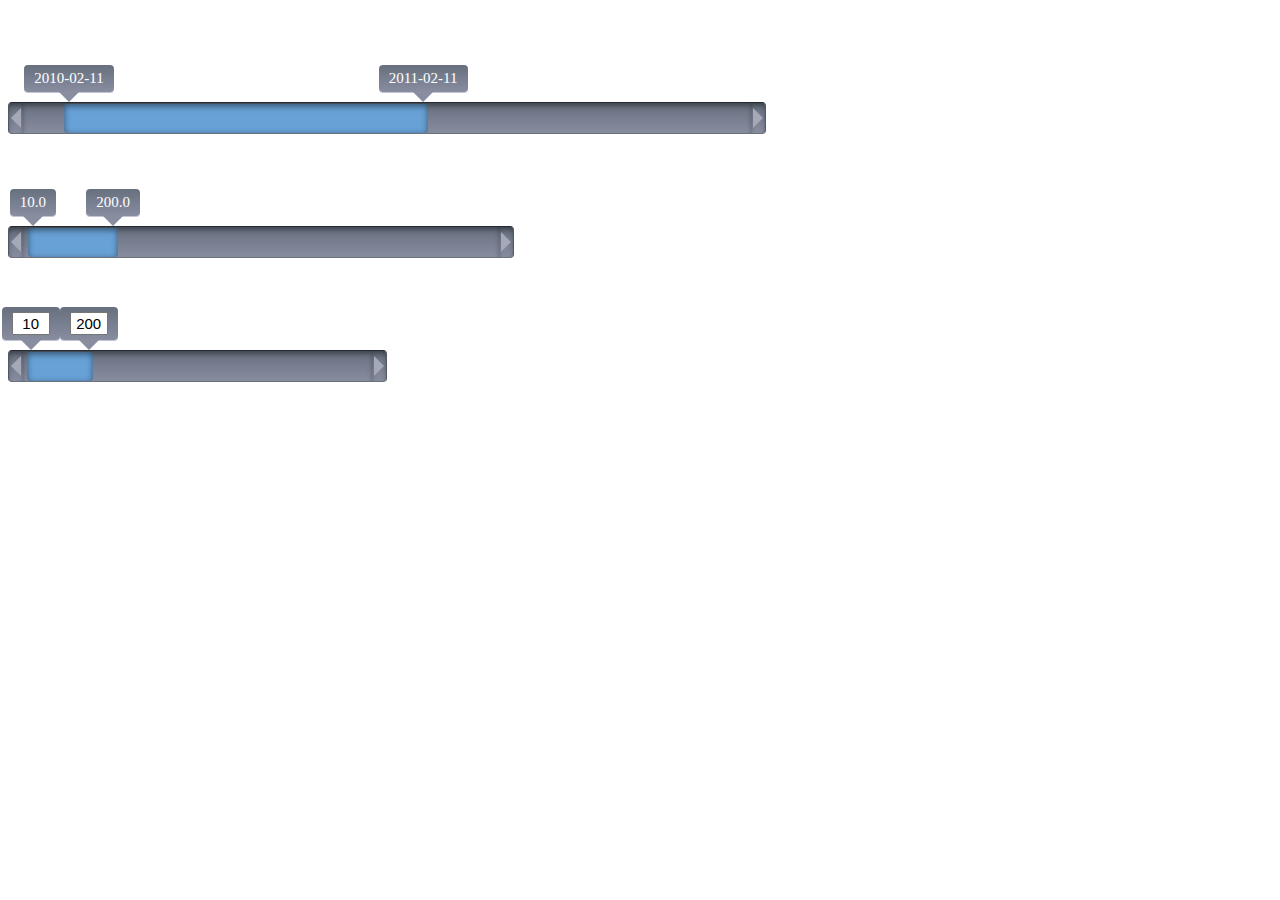
<file: CustomField/Range/index.html>
<!DOCTYPE html>
<html lang="en">
<head>
  <meta charset="utf-8">
  <title>Range Field</title>

  <!--<link rel="stylesheet" id="themeCSS" href="../css/classic.css">
  <link rel="stylesheet" href="style.css">-->
  <link rel="stylesheet" href="src/css/iThing.css" type="text/css" />
  <script src="src/lib/jquery.mousewheel.min.js"></script>
  <script src="src/js/demo.js"></script>
  <script src="src/js/sliderDemo.js"></script>

</head>
<body>

<br><br><br>
<div style="width: 60%"  id="dateSlider"></div>
<br><br><br>
<div style="width: 40%" id="sliderNumber"></div>
<br><br><br>
<div style="width: 30%" id="editSliderNumber"></div>


<script src="src/js/jquery.js"></script>
<script src="src/js/jquery-ui.js"></script>
<script src="src/js/jQAllRangeSliders-min.js"></script>

<script>
  //normal
  $("#sliderNumber").rangeSlider({
    bounds                : {min:0 , max: 1000},
    defaultValues         : {min: 10, max: 200} ,
    type                  : "text",
    arrows                : true ,
    enabled               : true ,
    range                 : {min: 0, max: 1000},
    wheelMode             : "scroll",
    wheelSpeed            : 100,
    formatter:function(val){
      var value = Math.round(val * 5) / 5,
              decimal = value - Math.round(val);
      return decimal == 0 ? value.toString() + ".0" : value.toString();
    },
    //wheelMode             : "zoom",
    //step          : {days : 10},
    //valueLabels           : "change"
    //valueLabels   :"change",
    //delayOut      : 10000 ,
    //durationIn    : 1000,
    //durationOut   : 1000
  });

  $("#dateSlider").dateRangeSlider();

  $("#editSliderNumber").editRangeSlider({
    bounds                : {min:0 , max: 1000},
    defaultValues         : {min: 10, max: 200} ,
    type                  : "text",
    arrows                : true ,
    enabled               : true ,
    range                 : {min: 0, max: 1000},
    wheelMode             : "scroll",
    wheelSpeed            : 100,

    // formatter:function(val){
    //   var value = Math.round(val * 5) / 5,
    //           decimal = value - Math.round(val);
    //   return decimal == 0 ? value.toString() + ".0" : value.toString();
    // },
    //wheelMode             : "zoom",
    //step          : {days : 10},
    //valueLabels           : "change"
    //valueLabels   :"change",
    //delayOut      : 10000 ,
    //durationIn    : 1000,
    //durationOut   : 1000

  });
</script>
</body>
</html>
</file>
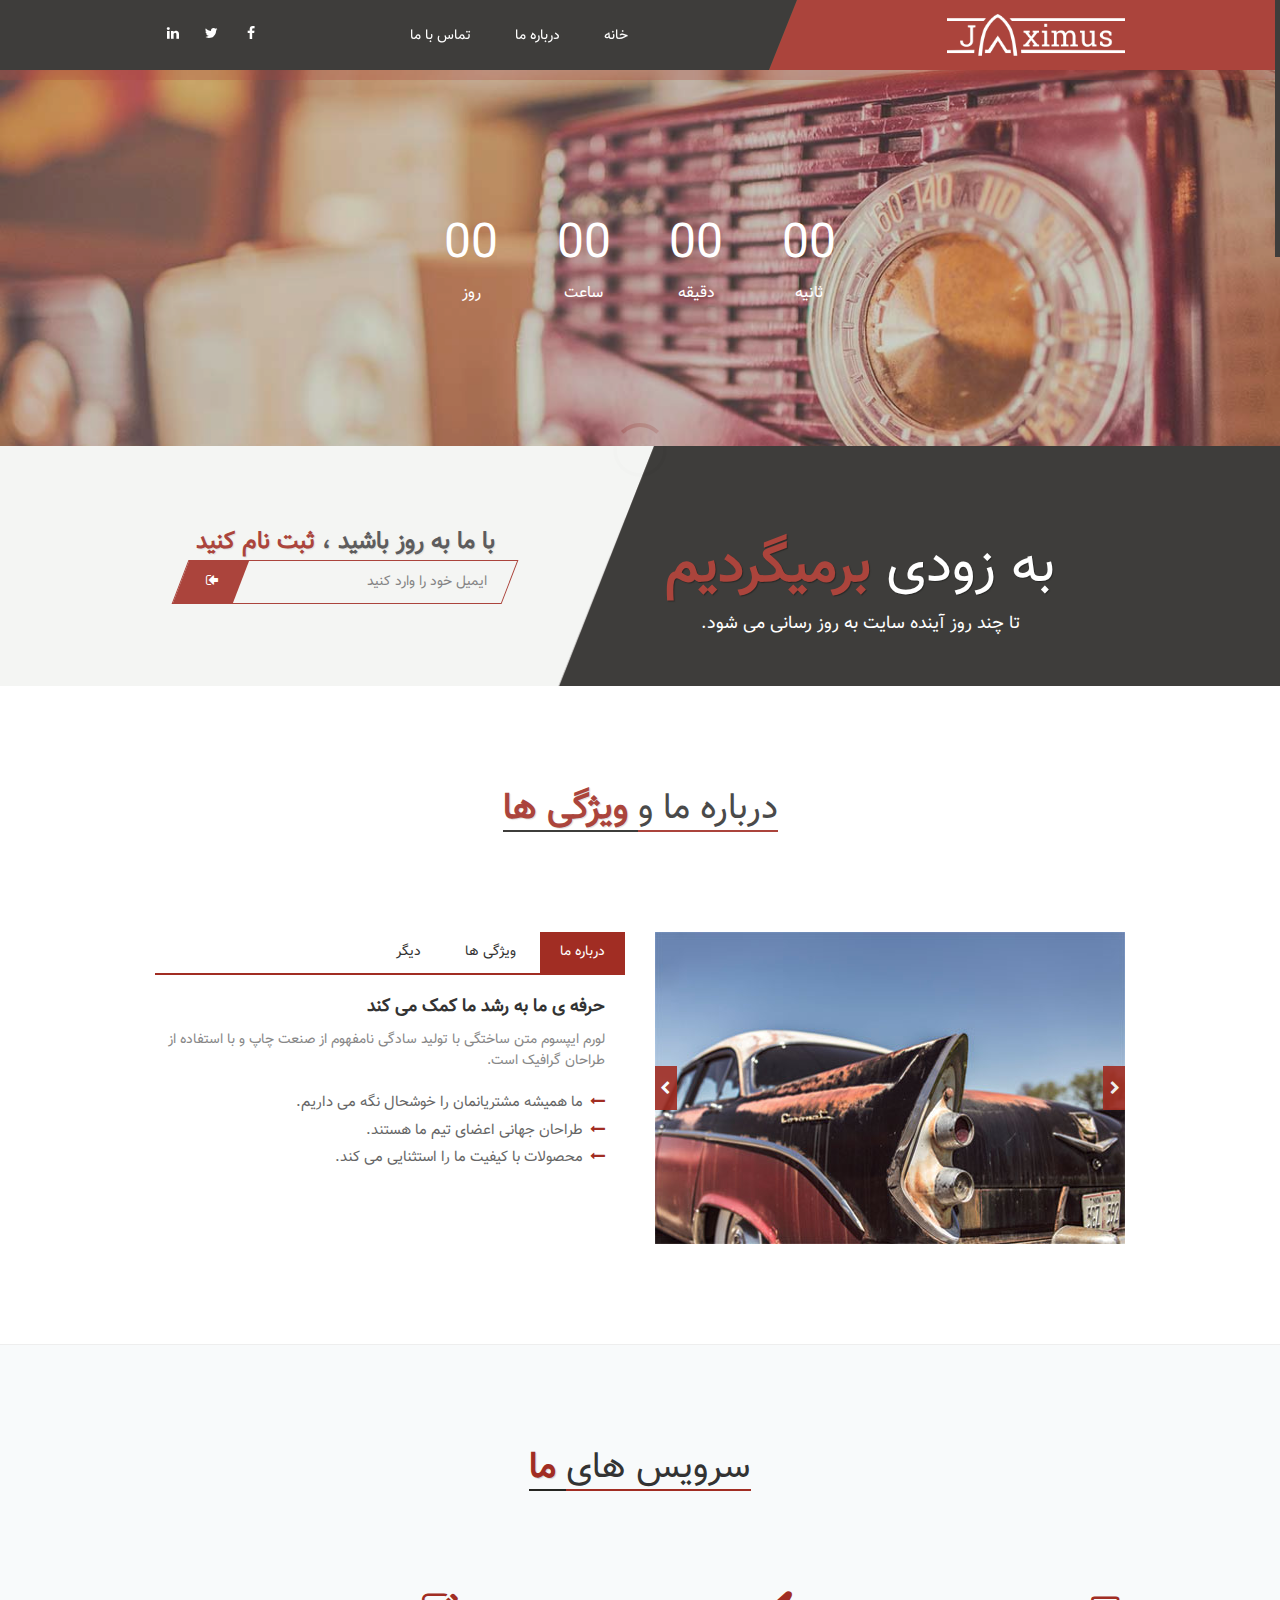
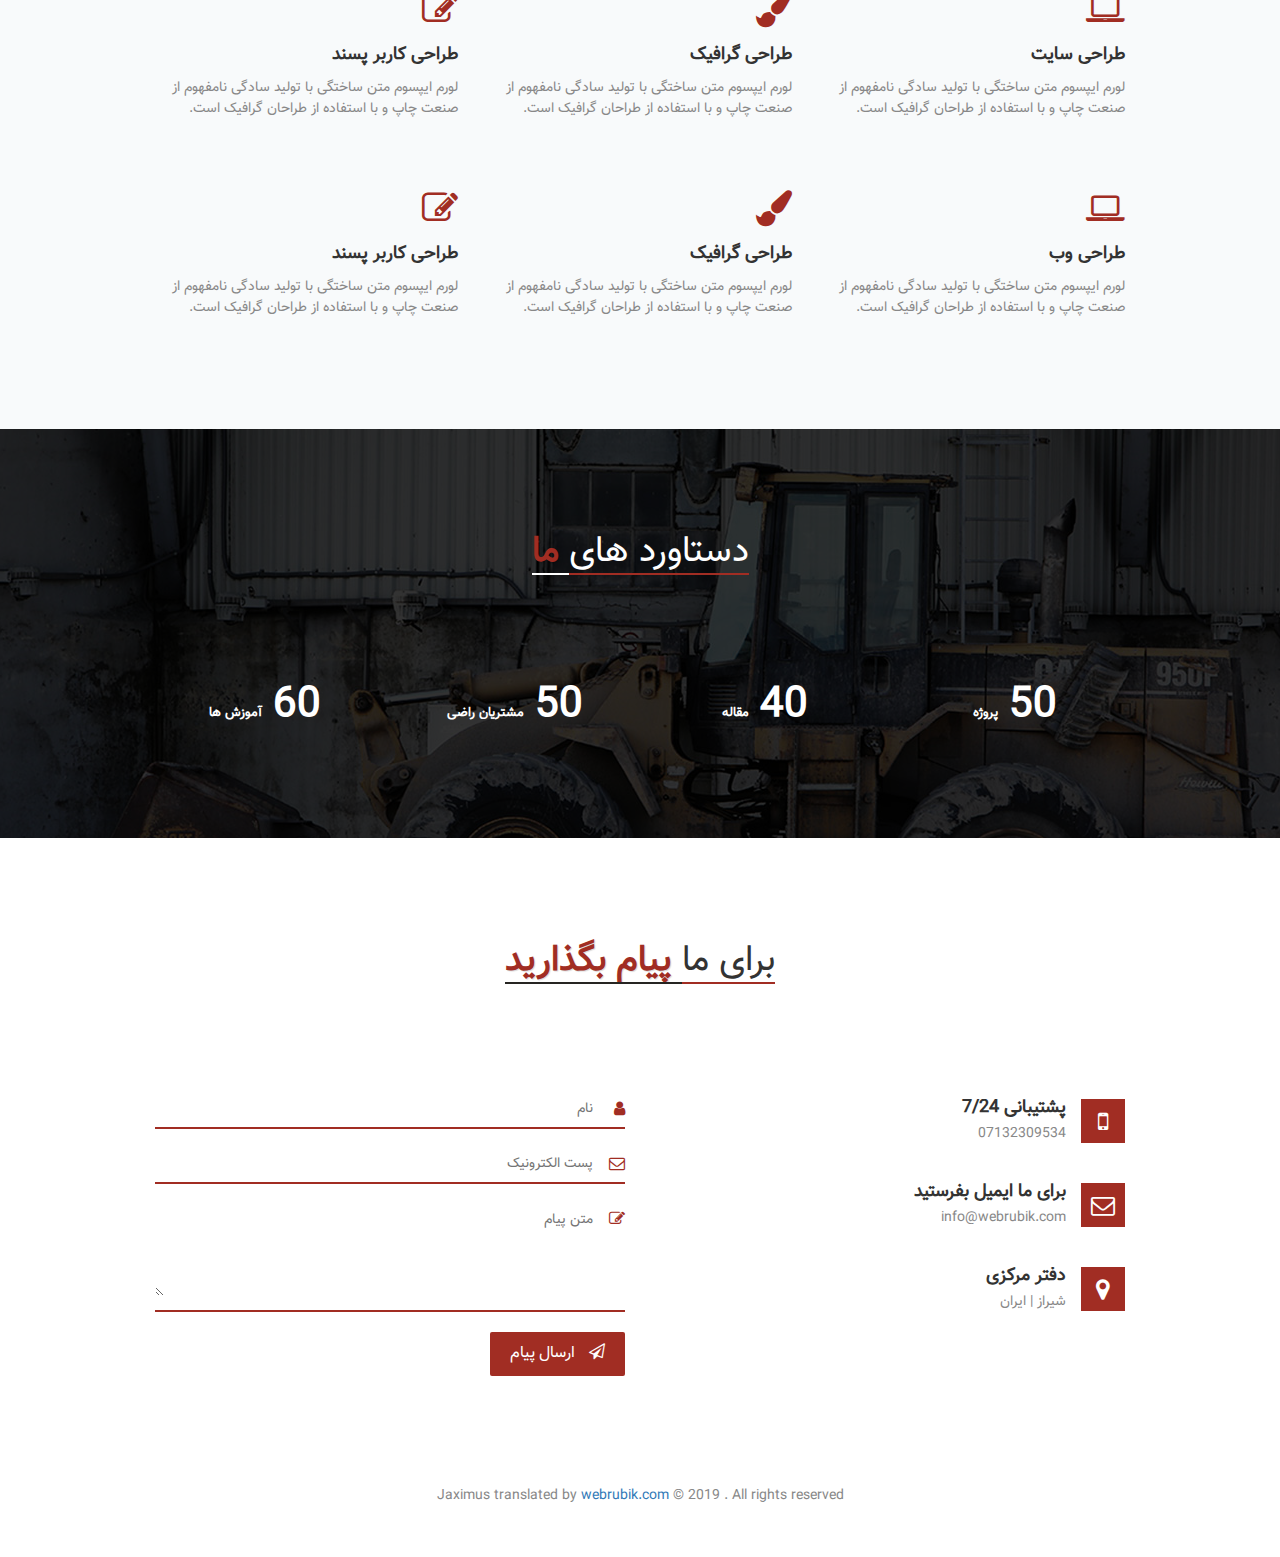
<file: SampleSite/test/index.html>
<!DOCTYPE html>
<html lang="en">
<head>
	<meta charset="utf-8">
	<meta http-equiv="X-UA-Compatible" content="IE=edge">
	<meta name="viewport" content="width=device-width, initial-scale=1">
	<title>قالب ریسپانسیو صفحه در دست ساخت :: دریافت شده از وب روبیک</title>
	<!-- start styles and css -->
	<link rel="stylesheet" href="css/bootstrap-rtl.css">
	<link rel="stylesheet" href="css/font-awesome.min.css">
	<link rel="stylesheet" href="css/jquery.bxslider.css">
	<link type="text/css" href="css/style.css" rel="stylesheet" />
</head>
<body>
	<div class="preloader">
		<div class="loading-icon"></div>
	</div>
	<!-- Start Header -->
	<div class="header">
		<div class="container header-container">
			<div class="row">
				<!-- Start logo -->
				<div class="col-md-4 site-logo">
					<a href="#"><img src="pics/logo.png" alt=""></a>
				</div>
				<!-- End site-logo-->
				<!-- Start nav-container -->
				<div class="col-md-5 nav-container text-center">
					<ul class="navigation">
						<li><a href="#section-home">خانه</a></li>
						<li><a href="#section-about">درباره ما</a></li>
						<li><a href="#section-contact">تماس با ما</a></li>
					</ul>
				</div>
				<!-- End nav-container -->
				<div class="col-md-3 social-container text-center">
					<ul class="socials">
						<li><a href="#"><i class="fa fa-facebook"></i></a></li>
						<li><a href="#"><i class="fa fa-twitter"></i></a></li>
						<li><a href="#"><i class="fa fa-linkedin"></i></a></li>
					</ul>
				</div>
				<!-- End social-container -->
			</div>
			<!-- End Row -->
		</div>
		<!-- End container -->
	</div>
	<!-- End header -->

	<!-- Start section-home -->
	<section id="section-home" class="home-wrap">
		<div class="home-overlay"></div>
		<div class="container">
			<!-- Start counter -->
			<div class="col-md-12 counter-wrap text-center">
				<div class="counter">
					<div class="time"></div>
				</div>
			</div>
			<!-- Start counter -->
		</div>
		<!-- End container -->

		<!-- Start banner-wrap -->
		<div class="banner-wrap">
			<div class="container banner-container">
				<div class="row">
					<!-- Start banner-right -->
					<div class="col-md-6 banner-right text-center">
						<h2 class="welcome-text">به زودی <span>برمیگردیم</span></h2>
						<span class="subtitle">تا چند روز آینده سایت به روز رسانی می شود.</span>
					</div>
					<!-- End banner-right -->

					<!-- Start banner-left -->
					<div class="col-md-6 banner-left text-center">
						<h4 class="newsletter-title">با ما به روز باشید ،<span> ثبت نام کنید</span></h4>
						<!-- Start mailchimp form -->
						<form id="mailchimp-form">
							<div class="email-input">
								<input id="mailchimp-input" type="email" placeholder="ایمیل خود را وارد کنید">
								<button class="email-submit" type="submit"><i class="fa fa-sign-in"></i></button>
							</div>
						</form>
						<!-- End mailchimp form -->
						<div class="subscription-success"></div>
						<div class="subscription-failed"></div>
					</div>
					<!-- End banner-left -->
				</div>
				<!-- End row -->
			</div>
			<!-- End banner-container -->
		</div>
		<!-- End banner-wrap -->
	</section>
	<!-- End section-home -->

	<!-- Start section-about -->
	<section id="section-about" class="about-wrap">
		<div class="container">
			<div class="row">
				<!-- Start section-title -->
				<div class="col-md-12 section-title">
					<h3 class="black-border">
						<span class="red-border">درباره ما و</span><span class="red-bold"> ویژگی ها</span>
					</h3>
				</div>
				<!-- End section-title -->

				<div class="col-md-6">
					<!-- Start image-slider -->
					<div class="image-slider">
						<ul class="slider">
							<li><img src="pics/1.jpg" alt=""></li>
							<li><img src="pics/2.jpg" alt=""></li>
							<li><img src="pics/3.jpg" alt=""></li>
						</ul>
					</div>
					<!-- End image-slider -->
				</div>

				<div class="col-md-6">
					<!-- Start tab-container -->
					<div class="tab-container">
						<!-- Start tab-nav -->
						<ul class="tab-nav">
							<li class="tab-selected"><a href="#one">درباره ما</a></li>
							<li><a href="#two">ویژگی ها</a></li>
							<li><a href="#three">دیگر</a></li>
						</ul>
						<!-- End tab-nav -->

						<!-- Start Tab -->
						<div class="tab one">
							<h4>حرفه ی ما به رشد ما کمک می کند</h4>
							<p>لورم ایپسوم متن ساختگی با تولید سادگی نامفهوم از صنعت چاپ و با استفاده از طراحان گرافیک است.</p>
							<!-- Start list-items -->
							<ul class="list-items">
								<li><span class="fa fa-long-arrow-left"></span>ما همیشه مشتریانمان را خوشحال نگه می داریم.</li>
								<li><span class="fa fa-long-arrow-left"></span>طراحان جهانی اعضای تیم ما هستند.</li>
								<li><span class="fa fa-long-arrow-left"></span>محصولات با کیفیت ما را استثنایی می کند.</li>
							</ul>
							<!-- End list-items -->
						</div>
						<!-- End Tab -->

						<!-- Start Tab -->
						<div class="tab two">
							<p>لورم ایپسوم متن ساختگی با تولید سادگی نامفهوم از صنعت چاپ و با استفاده از طراحان گرافیک است.</p>
							<!-- Start single feature -->
							<div class="feature">
									<span class="feature-icon">
										<i class="fa fa-bolt"></i>
									</span>
								<div class="feature-desc">
									<h5>ویژگی اولیه ما</h5>
									<p>لورم ایپسوم متن ساختگی با تولید سادگی نامفهوم از صنعت چاپ و با استفاده از طراحان گرافیک است.</p>
								</div>
							</div>
							<!-- End single feature -->

							<!-- Start single feature -->
							<div class="feature">
									<span class="feature-icon">
										<i class="fa fa-database"></i>
									</span>
								<div class="feature-desc">
									<h5>ویژگی ثانویه ما</h5>
									<p>لورم ایپسوم متن ساختگی با تولید سادگی نامفهوم از صنعت چاپ و با استفاده از طراحان گرافیک است.</p>
								</div>
							</div>
							<!-- End single feature -->
						</div>
						<!-- End Tab -->

						<!-- Start Tab -->
						<div class="tab three">
							<h4>یک عنوان دیگر</h4>
							<p>لورم ایپسوم متن ساختگی با تولید سادگی نامفهوم از صنعت چاپ و با استفاده از طراحان گرافیک است.</p>
							<p>لورم ایپسوم متن ساختگی با تولید سادگی نامفهوم از صنعت چاپ و با استفاده از طراحان گرافیک است.</p>
						</div>
						<!-- End Tab -->
					</div>
					<!-- End tab-container -->
				</div>
				<!-- End col-md-6 -->
			</div>
			<!-- End row -->
		</div>
		<!-- End container -->
	</section>
	<!-- End section-about -->

	<!-- Start section-services -->
	<section id="section-services" class="services-wrap">
		<div class="container">
			<div class="row">
				<!-- Start section-title -->
				<div class="col-md-12 section-title">
					<h3 class="black-border">
						<span class="red-border">سرویس های</span><span class="red-bold"> ما </span>
					</h3>
				</div>
				<!-- End section-title -->

				<!-- Start single Service -->
				<div class="col-md-4 service">
					<div class="icon">
						<i class="fa fa-laptop"></i>
					</div>
					<h4>طراحی سایت</h4>
					<p>لورم ایپسوم متن ساختگی با تولید سادگی نامفهوم از صنعت چاپ و با استفاده از طراحان گرافیک است.</p>
				</div>
				<!-- End single Service -->

				<!-- Start single Service -->
				<div class="col-md-4 service">
					<div class="icon">
						<i class="fa fa-paint-brush"></i>
					</div>
					<h4>طراحی گرافیک</h4>
					<p>لورم ایپسوم متن ساختگی با تولید سادگی نامفهوم از صنعت چاپ و با استفاده از طراحان گرافیک است.</p>
				</div>
				<!-- End single Service -->

				<!-- Start single Service -->
				<div class="col-md-4 service">
					<div class="icon">
						<i class="fa fa-edit"></i>
					</div>
					<h4>طراحی کاربر پسند</h4>
					<p>لورم ایپسوم متن ساختگی با تولید سادگی نامفهوم از صنعت چاپ و با استفاده از طراحان گرافیک است.</p>
				</div>
				<!-- End single Service -->

				<!-- Start single Service -->
				<div class="col-md-4 service">
					<div class="icon">
						<i class="fa fa-laptop"></i>
					</div>
					<h4>طراحی وب</h4>
					<p>لورم ایپسوم متن ساختگی با تولید سادگی نامفهوم از صنعت چاپ و با استفاده از طراحان گرافیک است.</p>
				</div>
				<!-- End single Service -->

				<!-- Start single Service -->
				<div class="col-md-4 service">
					<div class="icon">
						<i class="fa fa-paint-brush"></i>
					</div>
					<h4>طراحی گرافیک</h4>
					<p>لورم ایپسوم متن ساختگی با تولید سادگی نامفهوم از صنعت چاپ و با استفاده از طراحان گرافیک است.</p>
				</div>
				<!-- End single Service -->

				<!-- Start single Service -->
				<div class="col-md-4 service">
					<div class="icon">
						<i class="fa fa-edit"></i>
					</div>
					<h4>طراحی کاربر پسند</h4>
					<p>لورم ایپسوم متن ساختگی با تولید سادگی نامفهوم از صنعت چاپ و با استفاده از طراحان گرافیک است.</p>
				</div>
				<!-- End single Service -->

			</div>
			<!-- End row -->
		</div>
		<!-- End container -->
	</section>
	<!-- End section-services -->

	<!-- Start section-achievement -->
	<section id="section-achievement" class="achievement-wrap text-center">
		<div class="achievement-overlay"></div>
		<div class="container">
			<div class="row">
				<!-- Start section-title -->
				<div class="col-md-12 section-title">
					<h3 class="white-border">
						<span class="red-border">دستاورد های </span><span class="red-bold"> ما</span>
					</h3>
				</div>
				<!-- End section-title -->

				<!-- Start achievement-box -->
				<div class="col-md-3 achievement-box">
					<div class="achievement">
						50
						<span>پروژه</span>
					</div>
				</div>
				<!-- End achievement-box -->

				<!-- Start achievement-box -->
				<div class="col-md-3 achievement-box">
					<div class="achievement">
						40
						<span>مقاله</span>
					</div>
				</div>
				<!-- End achievement-box -->

				<!-- Start achievement-box -->
				<div class="col-md-3 achievement-box">
					<div class="achievement">
						50
						<span>مشتریان راضی</span>
					</div>
				</div>
				<!-- End achievement-box -->

				<!-- Start achievement-box -->
				<div class="col-md-3 achievement-box">
					<div class="achievement">
						60
						<span>آموزش ها</span>
					</div>
				</div>
				<!-- End achievement-box -->
			</div>
			<!-- End row -->
		</div>
		<!-- End container -->
	</section>
	<!-- Start section-achievement -->

	<!-- Start section-contact -->
	<section id="section-contact" class="contact-wrap">
		<div class="container">
			<div class="row">
				<!-- Start section-title -->
				<div class="col-md-12 section-title">
					<h3 class="black-border">
						<span class="red-border">برای ما</span><span class="red-bold"> پیام بگذارید</span>
					</h3>
				</div>
				<!-- End section-title -->

				<!-- Start address-wrap -->
				<div class="col-md-6 address-wrap">
					<!-- Start address-item -->
					<div class="address-item">
							<span class="address-icon">
								<i class="fa fa-mobile"></i>
							</span>
						<div class="address-desc">
							<h4>پشتیبانی 7/24</h4>
							<p>07132309534</p>
						</div>
					</div>
					<!-- End address-item -->

					<!-- Start address-item -->
					<div class="address-item">
							<span class="address-icon">
								<i class="fa fa-envelope-o"></i>
							</span>
						<div class="address-desc">
							<h4>برای ما ایمیل بفرستید</h4>
							<p>info@webrubik.com</p>
						</div>
					</div>
					<!-- End address-item -->

					<!-- Start address-item -->
					<div class="address-item">
							<span class="address-icon">
								<i class="fa fa-map-marker"></i>
							</span>
						<div class="address-desc">
							<h4>دفتر مرکزی</h4>
							<p>شیراز | ایران</p>
						</div>
					</div>
					<!-- End address-item -->
				</div>
				<!-- End address-wrap -->

				<!-- Start form-wrap -->
				<div class="col-md-6 form-wrap">
					<form id="contact-form" action="#">
						<div class="col-md-12 form-item">
								<span class="input-icon">
									<i class="fa fa-user"></i>
								</span>
							<input id="name" class="form-input" type="text" name="name" placeholder="نام">
						</div>

						<div class="col-md-12 form-item">
								<span class="input-icon">
									<i class="fa fa-envelope-o"></i>
								</span>
							<input id="email" class="form-input" type="email" name="email" placeholder="پست الکترونیک">
						</div>

						<div class="col-md-12 form-item">
								<span class="input-icon">
									<i class="fa fa-pencil-square-o"></i>
								</span>
							<textarea id="message" class="form-input" name="message" cols="30" rows="4" placeholder="متن پیام"></textarea>
						</div>

						<button type="submit" class="form-submit">
							<span class="fa fa-paper-plane-o"></span> ارسال پیام
						</button>
					</form>
					<!-- End form -->
					<div class="success-msg"><p></p></div>
				</div>
				<!-- End form-wrap -->
			</div>
			<!-- End row -->
		</div>
		<!-- End container -->
	</section>
	<!-- End section-contact -->

	<!-- Start section-footer -->
	<div id="section-footer" class="footer-wrap text-center">
		<div class="container">
			<div class="col-md-12">
				<p class="copyright-text"><span>Jaximus</span> translated by <a href="http://webrubik.com/" target="_blank">webrubik.com</a> &copy; 2019  . All rights reserved</p>
			</div>
		</div>
	</div>
	<!-- End section-footer -->

	<!--========= Js files =========-->
	<script src="js/jquery-1.11.1.min.js"></script>
	<script src="js/jquery.nav.js"></script>
	<script src="js/jquery.jcountdown.js"></script>
	<script src="js/jquery.nicescroll.min.js"></script>
	<script src="js/jquery.ajaxchimp.min.js"></script>
	<script src="js/jquery.validate.min.js"></script>
	<script src="js/jquery.bxslider.min.js"></script>
	<script src="js/jquery.placeholder.min.js"></script>
	<script src="js/scripts.js"></script>

</body><!-- This template has been downloaded from Webrubik.com -->
</html>
</file>
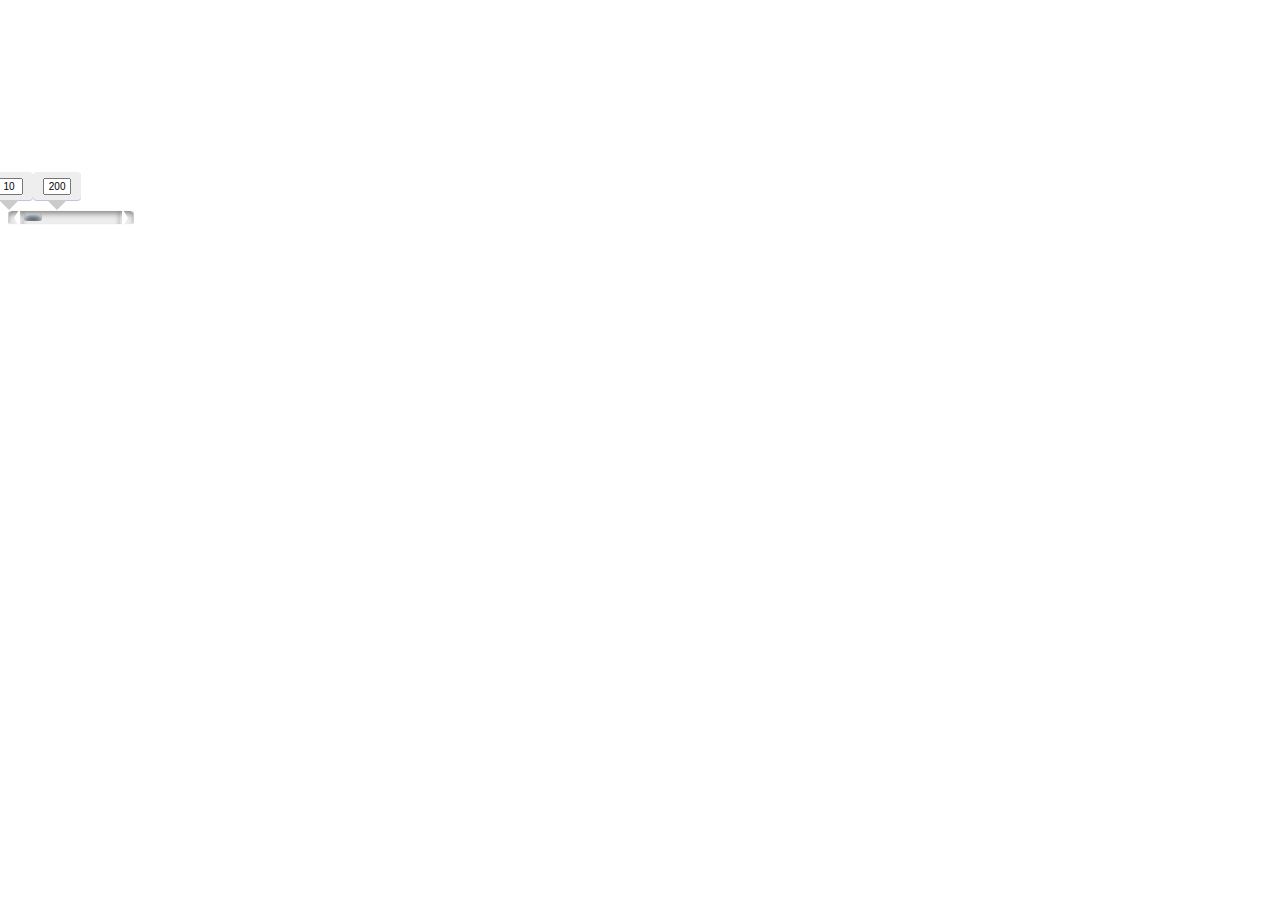
<file: CustomField/RangeSlider/Range/Range/index.html>
<!DOCTYPE html>
<html lang="en">
<head>
  <meta charset="utf-8">
  <title>Range Field</title>

  <!--<link rel="stylesheet" id="themeCSS" href="../css/classic.css">
  <link rel="stylesheet" href="style.css">-->
  <link rel="stylesheet" href="src/css/iThing.css" type="text/css" />
  <script src="src/lib/jquery.mousewheel.min.js"></script>
  <script src="src/js/demo.js"></script>
  <script src="src/js/sliderDemo.js"></script>

</head>
<body>

<br><br><br>
<!-- <div style="width: 60%"  id="dateSlider"></div> -->
<br><br><br>
<!-- <div style="width: 40%" id="sliderNumber"></div> -->
<br><br><br>
<div style="width: 10%" id="editSliderNumber"></div>


<script src="src/js/jquery.js"></script>
<script src="src/js/jquery-ui.js"></script>
<script src="src/js/jQAllRangeSliders-min.js"></script>

<script>
  //normal
  $("#sliderNumber").rangeSlider({
    bounds                : {min:0 , max: 1000},
    defaultValues         : {min: 10, max: 200} ,
    type                  : "text",
    arrows                : true ,
    enabled               : true ,
    range                 : {min: 0, max: 1000},
    wheelMode             : "scroll",
    wheelSpeed            : 100,
    formatter:function(val){
      var value = Math.round(val * 5) / 5,
              decimal = value - Math.round(val);
      return decimal == 0 ? value.toString() + ".0" : value.toString();
    },
    //wheelMode             : "zoom",
    //step          : {days : 10},
    //valueLabels           : "change"
    //valueLabels   :"change",
    //delayOut      : 10000 ,
    //durationIn    : 1000,
    //durationOut   : 1000
  });

  $("#dateSlider").dateRangeSlider();

  $("#editSliderNumber").editRangeSlider({
    bounds                : {min:0 , max: 1000},
    defaultValues         : {min: 10, max: 200} ,
    type                  : "text",
    arrows                : true ,
    enabled               : true ,
    range                 : {min: 0, max: 1000},
    wheelMode             : "scroll",
    wheelSpeed            : 100,

    // formatter:function(val){
    //   var value = Math.round(val * 5) / 5,
    //           decimal = value - Math.round(val);
    //   return decimal == 0 ? value.toString() + ".0" : value.toString();
    // },
    //wheelMode             : "zoom",
    //step          : {days : 10},
    //valueLabels           : "change"
    //valueLabels   :"change",
    //delayOut      : 10000 ,
    //durationIn    : 1000,
    //durationOut   : 1000

  });
</script>
</body>
</html>
</file>
<file: CustomField/Range/src/css/iThing.css>
/**
 * Theme for jQRangeSlider
 * Inspired by http://cssdeck.com/item/381/itunes-10-storage-bar
 *        and http://cssdeck.com/item/276/pure-css-arrow-with-border-tooltip
 */

.ui-rangeSlider{
  height: 30px;
  padding-top: 40px;
}

.ui-rangeSlider,
.ui-rangeSlider-container,
.ui-rangeSlider-arrow{
  -webkit-box-sizing:content-box;
     -moz-box-sizing:content-box;
          box-sizing:content-box;
}

.ui-rangeSlider-withArrows .ui-rangeSlider-container{
  margin: 0 15px;
}

.ui-rangeSlider-withArrows .ui-rangeSlider-container,
.ui-rangeSlider-noArrow .ui-rangeSlider-container,
.ui-rangeSlider-arrow{
  -webkit-box-shadow: inset 0px 4px 6px -2px RGBA(0,0,0,0.5);
     -moz-box-shadow: inset 0px 4px 6px -2px RGBA(0,0,0,0.5);
          box-shadow: inset 0px 4px 6px -2px RGBA(0,0,0,0.5);
}

.ui-rangeSlider-disabled.ui-rangeSlider-withArrows .ui-rangeSlider-container,
.ui-rangeSlider-disabled.ui-rangeSlider-noArrow .ui-rangeSlider-container,
.ui-rangeSlider-disabled .ui-rangeSlider-arrow{
  -webkit-box-shadow: inset 0px 4px 6px -2px RGBA(0,0,0,0.3);
     -moz-box-shadow: inset 0px 4px 6px -2px RGBA(0,0,0,0.3);
          box-shadow: inset 0px 4px 6px -2px RGBA(0,0,0,0.3);
}

.ui-rangeSlider-noArrow .ui-rangeSlider-container{
  -moz-border-radius: 4px;
  border-radius: 4px;
  border-left: solid 1px #515862;
  border-right: solid 1px #515862;
}

.ui-rangeSlider-disabled.ui-rangeSlider-noArrow .ui-rangeSlider-container{
  border-color: #8490a3;
}

.ui-rangeSlider-container,
.ui-rangeSlider-arrow{
 	height: 30px;

  border-top: solid 1px #232a32;
  border-bottom: solid 1px #6a7179;
}

.ui-rangeSlider-disabled .ui-rangeSlider-container,
.ui-rangeSlider-disabled .ui-rangeSlider-arrow{
  border-top-color: #49576b;
  border-bottom-color: #9ca7b3;
}

.ui-rangeSlider-container,
.ui-rangeSlider-arrow,
.ui-rangeSlider-label{
  background: #67707F;
  background: -moz-linear-gradient(top, #67707F 0%, #888DA0 100%);
  background: -webkit-gradient(linear, left top, left bottom, color-stop(0%,#67707F), color-stop(100%,#888DA0));
}

.ui-rangeSlider-disabled .ui-rangeSlider-container,
.ui-rangeSlider-disabled .ui-rangeSlider-arrow,
.ui-rangeSlider-disabled .ui-rangeSlider-label{
  background: #95a4bd;
  background: -moz-linear-gradient(top, #95a4bd 0%, #b2bbd8 100%);
  background: -webkit-gradient(linear, left top, left bottom, color-stop(0%,#95a4bd), color-stop(100%,#b2bbd8));
}

.ui-rangeSlider-arrow{
  width:14px;
  cursor:pointer;
}

.ui-rangeSlider-leftArrow{
  border-radius:4px 0 0 4px;
  border-left: solid 1px #515862;
}

.ui-rangeSlider-disabled .ui-rangeSlider-leftArrow{
 border-left-color: #8792a2; 
}

.ui-rangeSlider-rightArrow{
  border-radius:0 4px 4px 0;
  border-right: solid 1px #515862;
}

.ui-rangeSlider-disabled .ui-rangeSlider-rightArrow{
 border-right-color: #8792a2; 
}

.ui-rangeSlider-arrow-inner{
  position: absolute;
  top: 50%;
  border: 10px solid transparent;
  width:0;
  height:0;

  margin-top: -10px;
}

.ui-rangeSlider-leftArrow .ui-rangeSlider-arrow-inner{
  border-right:10px solid #a4a8b7;
  left: 0;
  margin-left: -8px;
}

.ui-rangeSlider-leftArrow:hover .ui-rangeSlider-arrow-inner{
  border-right:10px solid #b3b6c2;
}

.ui-rangeSlider-disabled .ui-rangeSlider-leftArrow .ui-rangeSlider-arrow-inner,
.ui-rangeSlider-disabled .ui-rangeSlider-leftArrow:hover .ui-rangeSlider-arrow-inner{
  border-right-color: #bbc0cf;
}

.ui-rangeSlider-rightArrow .ui-rangeSlider-arrow-inner{
  border-left:10px solid #a4a8b7;
  right: 0;
  margin-right: -8px;
}

.ui-rangeSlider-rightArrow:hover .ui-rangeSlider-arrow-inner{
  border-left:10px solid #b3b6c2;
}

.ui-rangeSlider-disabled .ui-rangeSlider-rightArrow .ui-rangeSlider-arrow-inner,
.ui-rangeSlider-disabled .ui-rangeSlider-rightArrow:hover .ui-rangeSlider-arrow-inner{
  border-left-color: #bbc0cf;
}

.ui-rangeSlider-innerBar{
  width: 110%;
  height: 100%;
  left: -10px;
  overflow: hidden;
}

.ui-rangeSlider-bar{
	background: #68a1d6;
  height: 29px;
  margin:1px 0;
  -moz-border-radius: 4px;
  border-radius: 4px;
  cursor:move;
	cursor:grab;
	cursor: -moz-grab;
  
	-webkit-box-shadow: inset 0 2px 6px RGBA(0,0,0,0.5);
     -moz-box-shadow: inset 0 2px 6px RGBA(0,0,0,0.5);
          box-shadow: inset 0 2px 6px RGBA(0,0,0,0.5);
}

.ui-rangeSlider-disabled .ui-rangeSlider-bar{
  background: #93aeca;

  -webkit-box-shadow: inset 0 2px 6px RGBA(0,0,0,0.3);
     -moz-box-shadow: inset 0 2px 6px RGBA(0,0,0,0.3);
          box-shadow: inset 0 2px 6px RGBA(0,0,0,0.3);
}

.ui-rangeSlider-handle{
	width:10px;
	height:30px;
	background: transparent;
	cursor:col-resize;
}

.ui-rangeSlider-label{
  padding: 5px 10px;
  bottom:40px;

  -moz-border-radius: 4px;
       border-radius: 4px;

  -webkit-box-shadow: 0px 1px 0px #c2c5d6;
     -moz-box-shadow: 0px 1px 0px #c2c5d6;
          box-shadow: 0px 1px 0px #c2c5d6;

  color:white;
  font-size:15px;

  cursor:col-resize;
}

.ui-rangeSlider-label-inner{
  position: absolute;
  top: 100%;
  left: 50%;
  display: block;
  z-index:99;
  border-left: 10px solid transparent;
  border-right: 10px solid transparent;

  margin-left: -10px;
  border-top: 10px solid #888DA0;
}

.ui-rangeSlider-disabled .ui-rangeSlider-label-inner{
  border-top-color: #b2bbd8; 
}

.ui-editRangeSlider-inputValue{
  width:2em;
  text-align:center;
  font-size:15px;
}

.ui-rangeSlider .ui-ruler-scale{
  position:absolute;
  top:0;
  left:0;
  bottom:0;
  right:0;
}

.ui-rangeSlider .ui-ruler-tick { 
  float: left; 
}

.ui-rangeSlider .ui-ruler-scale0 .ui-ruler-tick-inner{
  color:white;
  margin-top:1px;
  border-left: 1px solid white;
  height:29px;
  padding-left:2px;
  position:relative;
}

.ui-rangeSlider .ui-ruler-scale0 .ui-ruler-tick-label{
  position:absolute;
  bottom: 6px;
}

.ui-rangeSlider .ui-ruler-scale1 .ui-ruler-tick-inner{
  border-left:1px solid white;
  margin-top: 25px;
  height: 5px;
}
</file>
<file: SampleSite/test/css/style.css>
/* CSS Document */
@charset "UTF-8";

@font-face {
  font-family: 'Vazir';
  src: url('../fonts/Vazir.eot');
  src: local('../fonts/Vazir'), url('../fonts/Vazir.woff') format('woff'), url('../fonts/Vazir.ttf') format('truetype'), url('../fonts/Vazir.svg') format('svg');
}

body {
  font-family: "Vazir";
  direction: rtl;
  font-size: 14px;
  line-height: 1.5;
  font-weight: 400;
  color: #333333;
  overflow-x: hidden;
  text-rendering: optimizelegibility;
}

ul,ol {
  margin: 0;
  padding: 0;
}

a {
  text-decoration: none;
}

a:hover {
  text-decoration: none;
}

a:focus {
  text-decoration: none;
}

input:focus, textarea:focus {
  outline: 0;
}

img {
  max-width: 100%;
}

p {
  margin: 0 0 10px;
  color: #888888;
}

h1,h2,h3,h4 {
  font-weight: 400;
  text-transform: uppercase;
}

h1 {
  font-size: 48px;
}

h2 {
  font-size: 28px
}

h3 {
  font-size: 24px;
}

h4 {
  font-size: 18px;
  line-height: 1.4;
  font-weight: 700;
  letter-spacing: 0;
  margin: 0 0 10px;
}

h5 {
  font-size: 16px;
  line-height: 1.5;
  font-weight: 700;
  letter-spacing: 0;
  margin: 0 0 10px;
}

h6 {
  font-size: 14px;
}


.text-center {
  text-align: center;
}

.text-right {
  text-align: right;
}

.text-left {
  text-align: left;
}

.section-title {
  text-align: center;
  margin-bottom: 80px;
}

.section-title h3 {
  display: inline-block;
  font-size: 36px;
  line-height: 46px;
  font-weight: 300;
  margin: 0 0 20px;
  text-transform: uppercase;
  letter-spacing: 0;
}

.section-title .red-bold {
  color: #a12d23;
  font-weight: 700;
  text-shadow: 1px 1px 1px rgba(0,0,0, .15);
}

.black-border, .white-border {
  position: relative;
}

.black-border:before, .white-border:before {
  position: absolute;
  content: "";
  bottom: 0px;
  right: 0;
  width: 100%;
  height: 2px;
}

.black-border:before {
  background-color: #262522;
}

.white-border:before {
  background-color: #ffffff;
}


.red-border {
  position: relative;
  height: 100%;
  display: inline-block;
}

.red-border:before {
  position: absolute;
  content: "";
  bottom: 0px;
  right: 0;
  width: 100%;
  height: 2px;
  background-color: #a12d23;
}

.white-border .red-border {
  color: #ffffff;
}

.error {
  color: #FB2E1C;
}

.container {
  max-width: 1000px;
}

.home-overlay {
  position: absolute;
  top: 0;
  right: 0;
  width: 100%;
  height: 100%;
  background: rgba(0,0,0, .2);
  z-index: 1;
}

/*--------------- keyframes Animation ----------------*/

@-webkit-keyframes toright {
  0% {
    transform: translateX(0px) rotate(180deg) skew(21deg);
  }
  50% {
    transform: translateX(-45px) rotate(180deg) skew(21deg);
  }
  51% {
    transform: translateX(45px) rotate(180deg) skew(21deg);
  }
  100% {
    transform: translateX(0px) rotate(180deg) skew(21deg);
  }
}

@-moz-keyframes toright {
  0% {
    transform: translateX(0px) rotate(180deg) skew(21deg);
  }
  50% {
    transform: translateX(-45px) rotate(180deg) skew(21deg);
  }
  51% {
    transform: translateX(45px) rotate(180deg) skew(21deg);
  }
  100% {
    transform: translateX(0px) rotate(180deg) skew(21deg);
  }
}

@-o-keyframes toright {
  0% {
    transform: translateX(0px) rotate(180deg) skew(21deg);
  }
  50% {
    transform: translateX(-45px) rotate(180deg) skew(21deg);
  }
  51% {
    transform: translateX(45px) rotate(180deg) skew(21deg);
  }
  100% {
    transform: translateX(0px) rotate(180deg) skew(21deg);
  }
}

@keyframes toright {
  0% {
    transform: translateX(0px) rotate(180deg) skew(21deg);
  }
  50% {
    transform: translateX(-45px) rotate(180deg) skew(21deg);
  }
  51% {
    transform: translateX(45px) rotate(180deg) skew(21deg);
  }
  100% {
    transform: translateX(0px) rotate(180deg) skew(21deg);
  }
}


@-webkit-keyframes fly {
  0% {
    -webkit-transform: translateX(0px) translateY(0px);
  }
  50% {
    -webkit-transform: translateX(35px) translateY(-35px);
  }
  51% {
    -webkit-transform: translateX(-35px) translateY(35px);
  }
  100% {
    -webkit-transform: translateX(0px) translateY(0px);
  }
}

@-moz-keyframes fly {
  0% {
    -moz-transform: translateX(0px) translateY(0px);
  }
  50% {
    -moz-transform: translateX(35px) translateY(-35px);
  }
  51% {
    -moz-transform: translateX(-35px) translateY(35px);
  }
  100% {
    -moz-transform: translateX(0px) translateY(0px);
  }
}

@-o-keyframes fly {
  0% {
    -o-transform: translateX(0px) translateY(0px);
  }
  50% {
    -o-transform: translateX(35px) translateY(-35px);
  }
  51% {
    -o-transform: translateX(-35px) translateY(35px);
  }
  100% {
    -o-transform: translateX(0px) translateY(0px);
  }
}

@keyframes fly {
  0% {
    transform: translateX(0px) translateY(0px);
  }
  50% {
    transform: translateX(35px) translateY(-35px);
  }
  51% {
    transform: translateX(-35px) translateY(35px);
  }
  100% {
    transform: translateX(0px) translateY(0px);
  }
}

@-webkit-keyframes frombottom {
  0% {
    -webkit-transform: translateY(0px);
  }
  100% {
    -webkit-transform: translateY(-80px);
  }
}

@-moz-keyframes frombottom {
  0% {
    -moz-transform: translateY(0px);
  }
  100% {
    -moz-transform: translateY(-80px);
  }
}

@-o-keyframes frombottom {
  0% {
    -o-transform: translateY(0px);
  }
  100% {
    -o-transform: translateY(-80px);
  }
}

@keyframes frombottom {
  0% {
    transform: translateY(0px);
  }
  100% {
    transform: translateY(-80px);
  }
}

/*--------------- End keyframes Animation ----------------*/

/*--------------- Preloader ----------------*/
.preloader {
  position: fixed;
  width: 100%;
  height: 100%;
  z-index: 1010;
  background: #ffffff;
}

.loading-icon {
  position: absolute;
  top: calc(50% - 27px);
  right: 0;
  left: 0;
  margin: auto;
  width: 54px;
  height: 54px;
  border-radius: 50%;
  box-shadow: inset 0px 0px 0px 4px #eee;
}
.loading-icon:before {
  position: absolute;
  content: "";
  top: 0;
  right: 0;
  width: 100%;
  height: 100%;
  border-radius: 50%;
  border-top: 4px solid #a12d23;
  border-bottom: 4px solid transparent;
  border-right: 4px solid transparent;
  border-left: 4px solid transparent;

  -webkit-animation: fa-spin 1s infinite linear;
  -moz-animation: fa-spin 1s infinite linear;
  -o-animation: fa-spin 1s infinite linear;
  animation: fa-spin 1s infinite linear;
}
/*--------------- End Preloader ----------------*/

/*--------------- Header ----------------*/
.header {
  position: fixed;
  top: 0;
  right: 0;
  width: 100%;
  height: 70px;
  background: #222 url('../pics/header-bg.png') right top/cover no-repeat;
  box-shadow: 0px 10px 0px rgba(161, 45, 35, 0.3);
  z-index: 999;
}

.site-logo img {
  height: 42px;
  width: auto;
  margin: 14px 0;
}

.nav-container {
  padding-left: 0;
}

.navigation {
  list-style: none;
  height: 70px;
  float: left;
}

.navigation li {
  display: inline-block;
}

.navigation li a {
  padding: 24.5px 20px;
  line-height: 70px;
  color: #fff;

  -webkit-transition: all .3s ease-in;
  -moz-transition: all .3s ease-in;
  -ms-transition: all .3s ease-in;
  -o-transition: all .3s ease-in;
  transition: all .3s ease-in;
}

.navigation li a:hover {
  color: #f6f6f6;
  background-color: rgba(0, 0, 0, .3);
}

.socials {
  list-style: none;
  float: left;
}

.socials li {
  display: inline-block;
  padding: 23px 0px;
}

.socials li a {
  text-align: center;
  display: inline-block;
  margin: 0px 5px;
  color: #fff;
  font-size: 14px;
  line-height: 25px;
  height: 25px;
  width: 25px;
  background-color: transparent;
  border-radius: 50%;

  -webkit-transition: all .3s ease-in;
  -moz-transition: all .3s ease-in;
  -ms-transition: all .3s ease-in;
  -o-transition: all .3s ease-in;
  transition: all .3s ease-in;
}

.socials li a:hover {
  background-color: #fff;
  color: #333;
}
/*--------------- End Header ----------------*/

/*--------------- Home ----------------*/
.home-wrap {
  position: relative;
  background: url(../pics/bg.jpg) center center/cover no-repeat;
  min-height: 610px;
}

.counter-wrap {
  position: relative;
  z-index: 10;
}

.counter {
  max-width: 450px;
  color: #fff;
  margin: 210px auto 0;
  overflow: hidden;
}

.countdown .count-int {
  display: block;
  font-size: 48px;
  font-weight: 300;
}

.countdown .count-text {
  font-size: 16px;
}

.banner-wrap {
  background: url('../pics/banner-bg.png') center center/cover no-repeat;
  position: relative;
  width: 100%;
  height: 240px;
  margin-top: 140px;
  overflow: hidden;
  z-index: 10;
}

.banner-right {
  color: #fff;
  padding: 80px 60px 0 0;
}

.welcome-text {
  font-size: 55px;
  line-height: 85px;
  font-weight: 300;
  text-transform: uppercase;
  letter-spacing: 0px;
  text-shadow: 1px 1px 1px rgba(0,0,0, .6);
  margin: 0;
}

.welcome-text span {
  color: #a12d23;
  font-weight: 700;
}

.subtitle {
  font-size: 18px;
  margin: 0;
  font-weight: 300;
}

.banner-left{
  padding: 80px 90px 0 0;
}

.newsletter-title {
  font-size: 24px;
  color: #494849;
  margin: 0;
  text-transform: uppercase;
  text-shadow: 1px 1px 1px rgba(0,0,0, .1);
}

.newsletter-title span {
  color: #a12d23;
  font-weight: 700;
}


.email-input {
  position: relative;
  display: inline-block;
  text-align: right;
  width: 330px;
  height: 44px;
  border: 1px solid #a12d23;
  padding-right: 20px;

  -webkit-transform: skew(-21deg);
  -moz-transform: skew(-21deg);
  -ms-transform: skew(-21deg);
  -o-transform: skew(-21deg);
  transform: skew(-21deg);
}

#mailchimp-input {
  display: inline-block;
  height: 100%;
  width: 250px;
  border: 0;
  border-radius: 0;
  background-color: transparent;

  -webkit-transform: skew(21deg);
  -moz-transform: skew(21deg);
  -ms-transform: skew(21deg);
  -o-transform: skew(21deg);
  transform: skew(21deg);
}

#mailchimp-input:focus {
  outline: 0;
}

.email-submit {
  overflow: hidden;
  position: absolute;
  top: 0;
  left: 0;
  display: inline-block;
  background: #a12d23;
  border: 0;
  border-radius: 0;
  height: 43px;
  width: 60px;
  color: #fff;
}

.email-submit i {
  -webkit-transform:  rotate(180deg) skew(21deg);
  -moz-transform:  rotate(180deg) skew(21deg);
  -ms-transform:  rotate(180deg) skew(21deg);
  -o-transform:  rotate(180deg) skew(21deg);
  transform:  rotate(180deg) skew(21deg);
}

.email-submit:hover i {
  -webkit-animation: toright 1s forwards;
  -moz-animation: toright 1s forwards;
  -o-animation: toright 1s forwards;
  animation: toright 1s forwards;
}

.subscription-success, .subscription-failed {
  padding-top: 10px;
  display: none;
}
/*--------------- End Home ----------------*/

/*--------------- About and features ----------------*/
.about-wrap {
  padding: 100px 0;
  background-color: #fff;
}

.tab-container {}

.tab-nav {
  list-style: none;
  border-bottom: 2px solid #a12d23;
  margin-bottom: 20px;
}
.tab-nav li {
  display: inline-block;
}

.tab-nav li a {
  display: inline-block;
  padding: 10px 20px;
  color: #333;
  text-transform: uppercase;
  font-weight: 500;
  letter-spacing: 0px;

  -webkit-transition: all .15s ease;
  -moz-transition: all .15s ease;
  -ms-transition: all .15s ease;
  -o-transition: all .15s ease;
  transition: all .15s ease;
}

.tab-selected a {
  display: inline-block;
  background-color: #a12d23;
  color: #fff !important;
}

.tab {
  display: none;
  padding-right: 20px;

}

.tab h4 {
  letter-spacing: 0px;
}

.one {
  display: block;
}

.list-items {
  padding: 10px 0px 10px 15px;
  list-style: none;
  color: #888888;
}

.list-items li {
  font-size: 15px;
  margin-bottom: 5px;
  font-weight: 400;
  color: #666;
}

.list-items li span {
  color: #a12d23;
  margin-left: 7px;
}

.feature {
  overflow: hidden;
  padding: 10px 0;
}

.feature-icon {
  display: inline-block;
  float: right;
  text-align: center;
  height: 64px;
  width: 64px;
  background-color: #a12d23;
}

.feature-icon i {
  font-size: 32px;
  line-height: 64px;
  color: #fff;
}

.feature-desc {
  max-width: 386px;
  width: 85%;
  float: right;
  padding-right: 15px;
}

.feature h5 {
  text-transform: uppercase;
  line-height: 1.1;
  margin-bottom: 8px;
}

.feature p {
  margin: 0;
}
/*--------------- End About and features ----------------*/

/*--------------- Services ----------------*/
.services-wrap {
  padding: 100px 0 40px;
  border-top: 1px solid #eee;
  background-color: #f8fafb;
}


.service {
  padding-bottom: 60px;
}

.service .icon {
  margin-bottom: 13px;
}

.service .icon i {
  font-size: 36px;
  color: #a12d23;
}
/*--------------- End Services ----------------*/

/*--------------- Achievement ----------------*/
.achievement-wrap {
  position: relative;
  padding: 100px 0;
  background: url('../pics/achievement-bg.jpg') center center no-repeat;
}

.achievement-overlay {
  position: absolute;
  top: 0;
  right: 0;
  height: 100%;
  width: 100%;
  background-color: rgba(0, 0, 0, .80);
  z-index: 1;
}

.achievement-wrap .container {
  position: relative;
  z-index: 10;
}

.achievement {
  font-size: 42px;
  font-weight: 700;
  color: #ffffff;
}

.achievement span {
  font-size: 13px;
  letter-spacing: 0px;
  text-transform: uppercase;
}
/*--------------- End Achievement ----------------*/

/*--------------- Contact ----------------*/
.contact-wrap {
  padding: 100px 0 60px;
}

.form-item {
  position: relative;
  border-bottom: 2px solid #a12d23;
  padding: 14px 30px 6px 0px;
  margin-bottom: 10px;
}

.input-icon {
  position: absolute;
  top: 16px;
  right: 0;
}

.input-icon i {
  font-size: 16px;
  color: #a12d23;
}

.form-input {
  border: 0;
  border-radius: 0;
  background: transparent;
  width: 100%;
}

.form-submit {
  overflow: hidden;
  font-size: 16px;
  color: #ffffff;
  background-color: #a12d23;
  border: 0;
  border-radius: 2px;
  height: 44px;
  padding: 10px 20px;
  margin: 10px 0;
  letter-spacing: 0px;
  text-transform: uppercase;

  -webkit-transition: all .5s ease;
  -moz-transition: all .5s ease;
  -ms-transition: all .5s ease;
  -o-transition: all .5s ease;
  transition: all .5s ease;
}

.form-submit span {
  margin-left: 10px;
}

.form-submit:hover span {
  -webkit-animation: fly 1s forwards;
}

.sending {
  position: relative;
  background-color: #fff;
  border: 1px solid #ccc;
}

.sending:before {
  position: absolute;
  top: 10px;
  right: calc(50% - 9px);
  content: "\f110";
  color: #000;
  font: normal normal normal 16px/1 FontAwesome;
  text-rendering: auto;
  font-size: 21px;
  -webkit-font-smoothing: antialiased;

  -webkit-animation: fa-spin 1s infinite linear;
  -moz-animation: fa-spin 1s infinite linear;
  -o-animation: fa-spin 1s infinite linear;
  animation: fa-spin 1s infinite linear;
}

.success-msg {
  display: none;
}

.address-wrap {
  padding-top: 15px;
}

.address-item {
  width: 100%;
  overflow: hidden;
  margin-bottom: 40px;
}

.address-icon {
  display: inline-block;
  text-align: center;
  float: right;
  height: 44px;
  width: 44px;
  background-color: #a12d23;
}

.address-icon i {
  font-size: 24px;
  line-height: 44px;
  color: #ffffff;
}

.address-desc {
  max-width: 426px;
  float: right;
  padding-right: 15px;
}

.address-desc h4 {
  line-height: 1.1;
  margin-bottom: 8px;
}

.address-desc p {
  margin: 0;
  line-height: 1.1;
}
/*--------------- End Contact ----------------*/

/*--------------- Footer ----------------*/
.footer-wrap {
  padding: 40px 0;
}

.copyleft-text span {
  font-weight: 500;
  color: #666;
}
/*--------------- End Footer ----------------*/


/*-------====== Media Quaries ======--------*/
@media (max-width: 992px) {
  /*---------- Header ------------*/
  .header {
    height: auto;
    background: transparent;
  }

  .header-container {
    width: 100%;

  }

  .scrolling  {
    -webkit-animation: frombottom .3s forwards;
    -moz-animation: frombottom .3s forwards;
    -o-animation: frombottom .3s forwards;
    animation: frombottom .3s forwards;
  }

  .site-logo {
    text-align: center;
    background-color: #a12d23;
  }

  .nav-container {
    background-color: #262522;
  }

  .navigation {
    float: none;
    height: auto;
  }

  .navigation li a {
    padding: 19.5px 20px;
    line-height: 60px;
  }

  .navigation li a:hover {
    color: #A12D23;
    background-color: transparent;
  }

  .social-container {
    background-color: #262522;
  }

  .socials {
    float: none;
  }

  .socials li {
    padding: 8px 0px 23px;
  }

  /*---------- home ------------*/
  .counter {
    margin: 310px auto 0;
  }

  .banner-wrap {
    height: auto;
    background: transparent;
  }

  .banner-container {
    width: 100%;
  }

  .banner-right {
    background-color: #262522;
    padding: 60px 0;
  }

  .banner-left {
    background-color: #F3F4F2;
    padding: 60px 0;
  }

  /*---------- About and Features ------------*/
  .image-slider {
    margin-bottom: 60px;
  }


  /*---------- Achievement ------------*/
  .achievement-box {
    margin-bottom: 40px;
  }

  /*---------- Contact ------------*/
  .address-wrap {
    padding-bottom: 20px;
  }

}

@media (max-width: 767px) {
  .countdown {
    margin-bottom: 40px;
  }
}

@media (max-width: 480px) {
  .section-title h3 {
    font-size: 28px;
  }

  .feature-icon {
    margin-bottom: 10px;
  }

  .feature-desc {
    padding-right: 0px;
  }

}

@media (max-width: 360px) {
  .email-input {
    width: 280px;
  }

  #mailchimp-input {
    width: 190px;
  }

  .tab-nav li a {
    padding: 10px;
    font-size: 12px;
  }
}
</file>
<file: CustomField/RangeSlider/Range/Range/src/css/iThing.css>
/**
 * Theme for jQRangeSlider
 * Inspired by http://cssdeck.com/item/381/itunes-10-storage-bar
 *        and http://cssdeck.com/item/276/pure-css-arrow-with-border-tooltip
 */

.ui-rangeSlider{
  height: 30px;
  padding-top: 40px;
}

.ui-rangeSlider,
.ui-rangeSlider-container,
.ui-rangeSlider-arrow{
  -webkit-box-sizing:content-box;
     -moz-box-sizing:content-box;
          box-sizing:content-box;
}

.ui-rangeSlider-withArrows .ui-rangeSlider-container{
  margin: 0 15px;
}

.ui-rangeSlider-withArrows .ui-rangeSlider-container,
.ui-rangeSlider-noArrow .ui-rangeSlider-container,
.ui-rangeSlider-arrow{
  -webkit-box-shadow: inset 0px 4px 6px -2px RGBA(0,0,0,0.5);
     -moz-box-shadow: inset 0px 4px 6px -2px RGBA(0,0,0,0.5);
          box-shadow: inset 0px 4px 6px -2px RGBA(0,0,0,0.5);
}

.ui-rangeSlider-disabled.ui-rangeSlider-withArrows .ui-rangeSlider-container,
.ui-rangeSlider-disabled.ui-rangeSlider-noArrow .ui-rangeSlider-container,
.ui-rangeSlider-disabled .ui-rangeSlider-arrow{
  -webkit-box-shadow: inset 0px 4px 6px -2px RGBA(0,0,0,0.3);
     -moz-box-shadow: inset 0px 4px 6px -2px RGBA(0,0,0,0.3);
          box-shadow: inset 0px 4px 6px -2px RGBA(0,0,0,0.3);
}

.ui-rangeSlider-noArrow .ui-rangeSlider-container{
  -moz-border-radius: 4px;
  border-radius: 4px;
  border-left: solid 1px #fbfbfb;
  border-right: solid 1px #fbfbfb;
}

.ui-rangeSlider-disabled.ui-rangeSlider-noArrow .ui-rangeSlider-container{
  border-color:#fbfbfb;
}

.ui-rangeSlider-container,
.ui-rangeSlider-arrow{
 	height: 13px;

  border-top: solid 1px #fbfbfb;
  border-bottom: solid 1px #fbfbfb;
}

.ui-rangeSlider-disabled .ui-rangeSlider-container,
.ui-rangeSlider-disabled .ui-rangeSlider-arrow{
  border-top-color: #fbfbfb;
  border-bottom-color: #fbfbfb;
}

.ui-rangeSlider-container,
.ui-rangeSlider-arrow,
.ui-rangeSlider-label{
  background:  #eeeeee;
  /*background: -moz-linear-gradient(top, #eeeeee 100%, #eeeeee 100%);
  background: -webkit-gradient(linear, left top, left bottom, color-stop(0%,#eeeeee), color-stop(100%,#eeeeee));*/
}

.ui-rangeSlider-disabled .ui-rangeSlider-container,
.ui-rangeSlider-disabled .ui-rangeSlider-arrow,
.ui-rangeSlider-disabled .ui-rangeSlider-label{
  background: #cdcdcd;
  /*background: -moz-linear-gradient(top, #cdcdcd 0%, #cdcdcd 100%);
  background: -webkit-gradient(linear, left top, left bottom, color-stop(0%,#cdcdcd), color-stop(100%,#cdcdcd));*/
}

.ui-rangeSlider-arrow{
  width:14px;
  cursor:pointer;
}

.ui-rangeSlider-leftArrow{
  border-radius:4px 0 0 4px;
  border-left: solid 1px #cdcdcd;
}

.ui-rangeSlider-disabled .ui-rangeSlider-leftArrow{
 border-left-color: #8792a2;
}

.ui-rangeSlider-rightArrow{
  border-radius:0 4px 4px 0;
  border-right: solid 1px #cdcdcd;
}

.ui-rangeSlider-disabled .ui-rangeSlider-rightArrow{
 border-right-color: #cdcdcd;
}

.ui-rangeSlider-arrow-inner{
  position: absolute;
  top: 50%;
  border: 10px solid transparent;
  width:0;
  height:0;

  margin-top: -10px;
}

.ui-rangeSlider-leftArrow .ui-rangeSlider-arrow-inner{
  border-right:6px solid white;
  left: 0;
  margin-left: -5px;
}

.ui-rangeSlider-leftArrow:hover .ui-rangeSlider-arrow-inner{
  border-right:7px solid white;
}

.ui-rangeSlider-disabled .ui-rangeSlider-leftArrow .ui-rangeSlider-arrow-inner,
.ui-rangeSlider-disabled .ui-rangeSlider-leftArrow:hover .ui-rangeSlider-arrow-inner{
  border-right-color: #bbc0cf;
}

.ui-rangeSlider-rightArrow .ui-rangeSlider-arrow-inner{
  border-left:6px solid white;
  right: 0;
  margin-right: -5px;
}

.ui-rangeSlider-rightArrow:hover .ui-rangeSlider-arrow-inner{
  border-left:7px solid white;
}

.ui-rangeSlider-disabled .ui-rangeSlider-rightArrow .ui-rangeSlider-arrow-inner,
.ui-rangeSlider-disabled .ui-rangeSlider-rightArrow:hover .ui-rangeSlider-arrow-inner{
  border-left-color: red;
}

.ui-rangeSlider-innerBar{
  width: 110%;
  height: 100%;
  left: -10px;
  overflow: hidden;
}

.ui-rangeSlider-bar{
	background: #2c3b49;
  height: 7px;
  margin:3px 0;
  -moz-border-radius: 4px;
  border-radius: 4px;
  cursor:move;
	cursor:grab;
	cursor: -moz-grab;
  
	-webkit-box-shadow: inset 0 2px 6px RGBA(0,0,0,0.5);
     -moz-box-shadow: inset 0 2px 6px RGBA(0,0,0,0.5);
          box-shadow: inset 0 2px 6px white;
}

.ui-rangeSlider-disabled .ui-rangeSlider-bar{
  background: #93aeca;

  -webkit-box-shadow: inset 0 2px 6px RGBA(0,0,0,0.3);
     -moz-box-shadow: inset 0 2px 6px RGBA(0,0,0,0.3);
          box-shadow: inset 0 2px 6px RGBA(0,0,0,0.3);
}

.ui-rangeSlider-handle{
	width:10px;
	height:30px;
	background: transparent;
	cursor:col-resize;
}

.ui-rangeSlider-label{
  padding: 5px 10px;
  bottom:40px;

  -moz-border-radius: 4px;
       border-radius: 4px;

  -webkit-box-shadow: 0px 1px 0px #c2c5d6;
     -moz-box-shadow: 0px 1px 0px #c2c5d6;
          box-shadow: 0px 1px 0px #c2c5d6;

  color:white;
  font-size:15px;

  cursor:col-resize;
}

.ui-rangeSlider-label-inner{
  position: absolute;
  top: 100%;
  left: 50%;
  display: block;
  z-index:99;
  border-left: 10px solid transparent;
  border-right: 10px solid transparent;

  margin-left: -10px;
  border-top: 10px solid #cbcbcb;
}

.ui-rangeSlider-disabled .ui-rangeSlider-label-inner{
  border-top-color: #b2bbd8;
}

.ui-editRangeSlider-inputValue{
  width:2em;
  text-align:center;
  font-size:10px;
}

.ui-rangeSlider .ui-ruler-scale{
  position:absolute;
  top:0;
  left:0;
  bottom:0;
  right:0;
}

.ui-rangeSlider .ui-ruler-tick { 
  float: left; 
}

.ui-rangeSlider .ui-ruler-scale0 .ui-ruler-tick-inner{
  color:white;
  margin-top:1px;
  border-left: 1px solid white;
  height:29px;
  padding-left:2px;
  position:relative;
}

.ui-rangeSlider .ui-ruler-scale0 .ui-ruler-tick-label{
  position:absolute;
  bottom: 6px;
}

.ui-rangeSlider .ui-ruler-scale1 .ui-ruler-tick-inner{
  border-left:1px solid white;
  margin-top: 25px;
  height: 5px;
}
</file>
